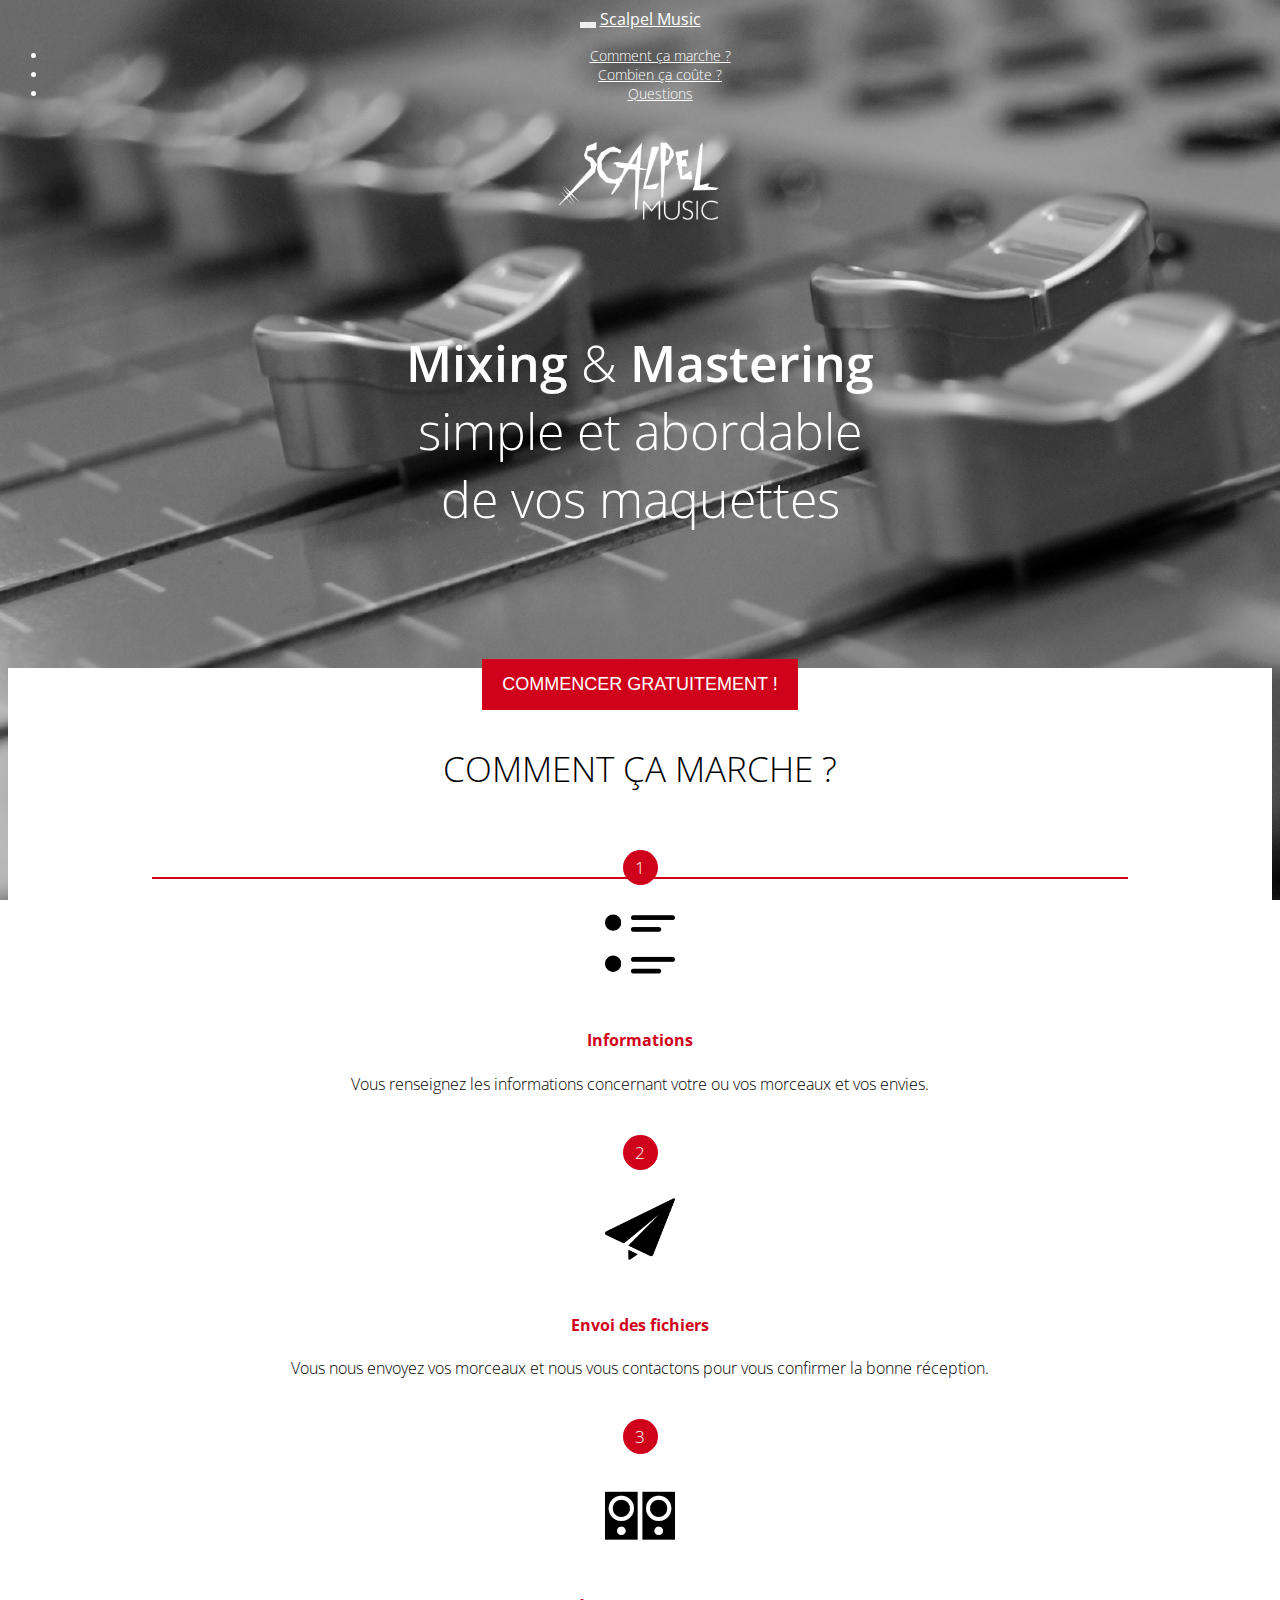
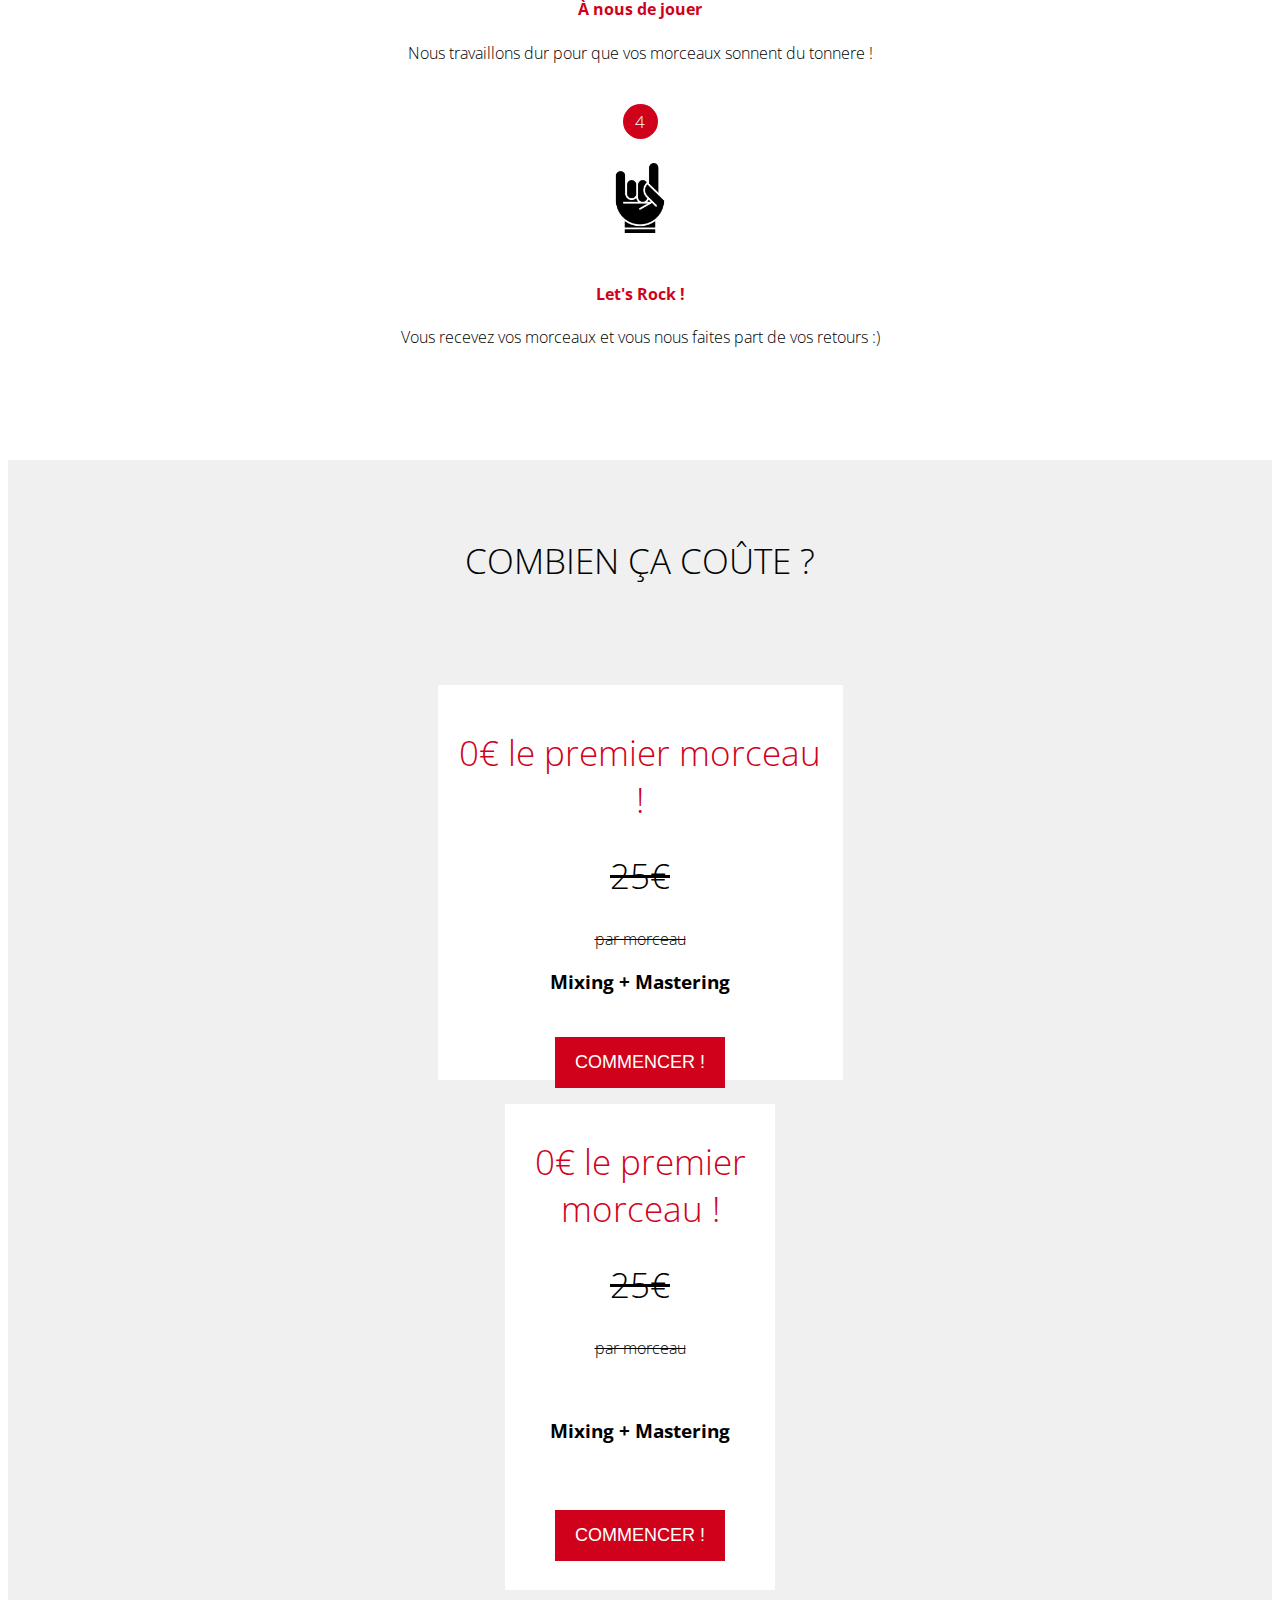
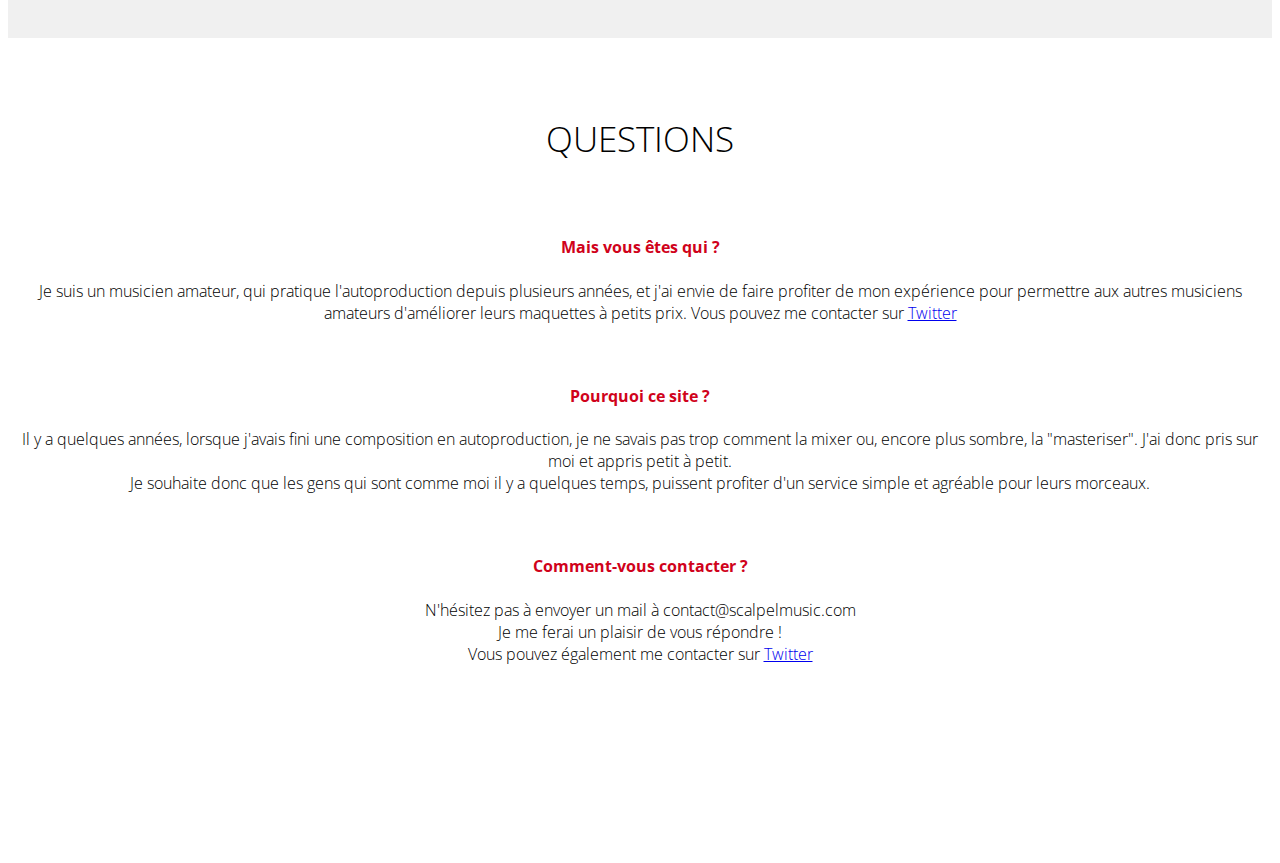
<file: index.html>
<!DOCTYPE html>
<html>
  <head>
    <meta charset="utf-8">
    <meta http-equiv="X-UA-Compatible" content="IE=edge">
    <meta name="viewport" content="width=device-width, initial-scale=1">
    <meta name="description" content="Scalpel Music | Mixing & Mastering simple et abordable de vos maquettes" />
    <!-- Facebook Pixel Code -->
    <script>
    !function(f,b,e,v,n,t,s){if(f.fbq)return;n=f.fbq=function(){n.callMethod?
    n.callMethod.apply(n,arguments):n.queue.push(arguments)};if(!f._fbq)f._fbq=n;
    n.push=n;n.loaded=!0;n.version='2.0';n.queue=[];t=b.createElement(e);t.async=!0;
    t.src=v;s=b.getElementsByTagName(e)[0];s.parentNode.insertBefore(t,s)}(window,
    document,'script','//connect.facebook.net/en_US/fbevents.js');

    fbq('init', '882021298559890');
    fbq('track', "PageView");</script>
    <noscript><img height="1" width="1" style="display:none"
    src="https://www.facebook.com/tr?id=882021298559890&ev=PageView&noscript=1"
    /></noscript>
    <!-- End Facebook Pixel Code -->
    

    <title>Scalpel Music</title>

    <link rel="icon" href="images/favicon.png" type="image/png">
    <link href='https://fonts.googleapis.com/css?family=Open+Sans:400,300,600' rel='stylesheet' type='text/css'>
    <link rel="stylesheet" href="https://maxcdn.bootstrapcdn.com/bootstrap/3.3.5/css/bootstrap.min.css" integrity="sha512-dTfge/zgoMYpP7QbHy4gWMEGsbsdZeCXz7irItjcC3sPUFtf0kuFbDz/ixG7ArTxmDjLXDmezHubeNikyKGVyQ==" crossorigin="anonymous">
    <link rel="stylesheet" href="https://maxcdn.bootstrapcdn.com/font-awesome/4.1.0/css/font-awesome.min.css">
    
    <link rel="stylesheet" href="stylesheet.css">

  </head>
  <body>

    <div class="container-fluid">
      
        

        <div id="header">
          <nav class="navbar navbar-inverse">
            <div class="container">
              <!-- Brand and toggle get grouped for better mobile display -->
              <div class="navbar-header">
                <button type="button" class="navbar-toggle collapsed" data-toggle="collapse" data-target="#bs-example-navbar-collapse-1" aria-expanded="false">
                  <span class="sr-only">Toggle navigation</span>
                  <span class="icon-bar"></span>
                  <span class="icon-bar"></span>
                  <span class="icon-bar"></span>
                </button>
                <a class="navbar-brand" href="index.html">Scalpel Music</a>
              </div>

              <!-- Collect the nav links, forms, and other content for toggling -->
              <div class="collapse navbar-collapse" id="bs-example-navbar-collapse-1">
                <ul class="nav navbar-nav">
                  <li><a href="#how">Comment ça marche ?</a></li>
                  <li><a href="#price">Combien ça coûte ?</a></li>
                  <li><a href="#question">Questions</a></li>
                </ul>
              </div><!-- /.navbar-collapse -->
            </div><!-- /.container-fluid -->
          </nav>
          <div class="col-xs-12">
            <a href="http://www.scalpelmusic.com"><img src="images/logo.png" alt="Logo Scalpel Music" width="170px" id="logo" class="hidden-xs"></a>
            <h1><strong>Mixing</strong> & <strong>Mastering</strong>
                <br>simple et abordable
                <br>de vos maquettes</h1>
                <div class="spacer"></div>
                <a href="form.html"><input type="submit" class="btn btn-default" value="COMMENCER GRATUITEMENT !"></a>
          </div>
        </div>



        <div id="how">
          <div class="col-xs-12 white-color">
            <div class="spacer"></div>
            <h2>COMMENT ÇA MARCHE ?</h2>
            <div class="spacer"></div>
            <div class="container">

                <div class="hrposition hidden-xs hidden-sm"><hr></div>

                <div class="col-xs-12 col-md-3 text-center">
                  <div class="minispacer"></div>
                  <div class="rounded-number">1</div>
                  <div class="minispacer"></div>
                  <img src="images/form.png" alt="Remplir le formulaire" width="70px">
                  <div class="minispacer"></div>
                  <h4>Informations</h4>
                  <p>Vous renseignez les informations concernant votre ou vos morceaux et vos envies.</p>
                </div>

                <div class="col-xs-12 col-md-3 text-center">
                  <div class="minispacer"></div>
                  <div class="rounded-number">2</div>
                  <div class="minispacer"></div>
                  <img src="images/send.png" alt="Remplir le formulaire" width="70px">
                  <div class="minispacer"></div>
                  <h4>Envoi des fichiers</h4>
                  <p>Vous nous envoyez vos morceaux et nous vous contactons pour vous confirmer la bonne réception.</p>
                </div>

                <div class="col-xs-12 col-md-3 text-center">
                  <div class="minispacer"></div>
                  <div class="rounded-number">3</div>
                  <div class="minispacer"></div>
                  <img src="images/speaker.png" alt="Remplir le formulaire" width="70px">
                  <div class="minispacer"></div>
                  <h4>À nous de jouer</h4>
                  <p>Nous travaillons dur pour que vos morceaux sonnent du tonnere !</p>
                </div>

                <div class="col-xs-12 col-md-3 text-center">
                  <div class="minispacer"></div>
                  <div class="rounded-number">4</div>
                  <div class="minispacer"></div>
                  <img src="images/rock.png" alt="Remplir le formulaire" width="70px">
                  <div class="minispacer"></div>
                  <h4>Let's Rock !</h4>
                  <p>Vous recevez vos morceaux et vous nous faites part de vos retours :)</p>
                </div>
            </div>
            <div class="clear"></div>
            <div class="megaspacer"></div>
          </div>  

      
        </div>


        <div>
          <div class="col-xs-12 grey-color" id="price">
            <div class="spacer"></div>
            <h2>COMBIEN ÇA COÛTE ?</h2>
            <div class="spacer"></div>
                <div class="hidden-xs hidden-sm col-md-12 text-center">
                  <div class="minispacer"></div>
                  <div class="pricesquare">
                      <h2 style="color: #D0021B;">0€ le premier morceau !</h2>
                      <h2 style="text-decoration: line-through;">25€</h2>
                      <p style="text-decoration: line-through;">par morceau</p>

                      <h3>Mixing + Mastering</h3>
                      <div class="minispacer"></div>
                      <a href="form.html"><input type="submit" class="btn btn-default" value="COMMENCER !"></a>
                  </div>
                </div>
                <div class="col-xs-12 hidden-md hidden-lg text-center">
                  <div class="minispacer"></div>
                  <div class="pricesquaremobile">
                      <h2 style="color: #D0021B;">0€ le premier morceau !</h2>
                      <h2 style="text-decoration: line-through;">25€</h2>
                      <p style="text-decoration: line-through;">par morceau</p>
                      <div class="minispacer"></div>
                      <h3>Mixing + Mastering</h3>
                      <div class="spacer"></div>
                      <a href="form.html"><input type="submit" class="btn btn-default" value="COMMENCER !"></a>
                      <div class="minispacer"></div>
                  </div>
                </div>
                <!-- <div class="col-xs-12 col-md-6 text-center">
                  <div class="minispacer"></div>
                  <div class="pricesquare">
                      <h2>20€</h2>
                      <p>par morceau</p>
                      <div class="minispacer"></div>
                      <h4>À PARTIR DE 5 MORCEAUX</h4>
                      <h3>Mixing + Mastering</h3>
                      <div class="spacer"></div>
                      <a href="#"><input type="submit" class="btn btn-default" value="CHOISIR !"></a>
                  </div>
                </div> -->
                <div class="clear"></div>
                <div class="spacer"></div>
        </div>

        <div>
          <div class="col-xs-12 text-center white-color" id="question">
            <div class="spacer"></div>
            <h2>QUESTIONS</h2>
            <div class="minispacer"></div>
            <h4>Mais vous êtes qui ?</h4>
            <p>Je suis un musicien amateur, qui pratique l'autoproduction depuis plusieurs années, et j'ai envie de faire profiter de mon expérience pour permettre aux autres musiciens amateurs d'améliorer leurs maquettes à petits prix. Vous pouvez me contacter sur <a href="http://www.twitter.com/edouardarchmbd">Twitter</a></p>
            <div class="minispacer"></div>
            <h4>Pourquoi ce site ?</h4>
            <p>Il y a quelques années, lorsque j'avais fini une composition en autoproduction, je ne savais pas trop comment la mixer ou, encore plus sombre, la "masteriser". J'ai donc pris sur moi et appris petit à petit. <br>Je souhaite donc que les gens qui sont comme moi il y a quelques temps, puissent profiter d'un service simple et agréable pour leurs morceaux.</p>
            <div class="minispacer"></div>
            <h4>Comment-vous contacter ?</h4>
            <p>N'hésitez pas à envoyer un mail à contact@scalpelmusic.com <br> Je me ferai un plaisir de vous répondre ! <br>Vous pouvez également me contacter sur <a href="http://www.twitter.com/edouardarchmbd">Twitter</a></p>
            <div class="clear"></div>
            <div class="spacer"></div>
          </div>
        </div>

        <div class="footer">
          <div class="col-xs-12 text-center">
            <div class="spacer"></div>
            <p>Scalpel Music | 2015</p>
            <div class="minispacer"></div>
          </div>
        </div>

    </div>



    <!-- Including Bootstrap JS (with its jQuery dependency) so that dynamic components work -->
    <script src="https://ajax.googleapis.com/ajax/libs/jquery/1.11.1/jquery.min.js"></script>
    <script src="https://maxcdn.bootstrapcdn.com/bootstrap/3.3.5/js/bootstrap.min.js" integrity="sha512-K1qjQ+NcF2TYO/eI3M6v8EiNYZfA95pQumfvcVrTHtwQVDG+aHRqLi/ETn2uB+1JqwYqVG3LIvdm9lj6imS/pQ==" crossorigin="anonymous"></script>
  </body>
</html>
</file>
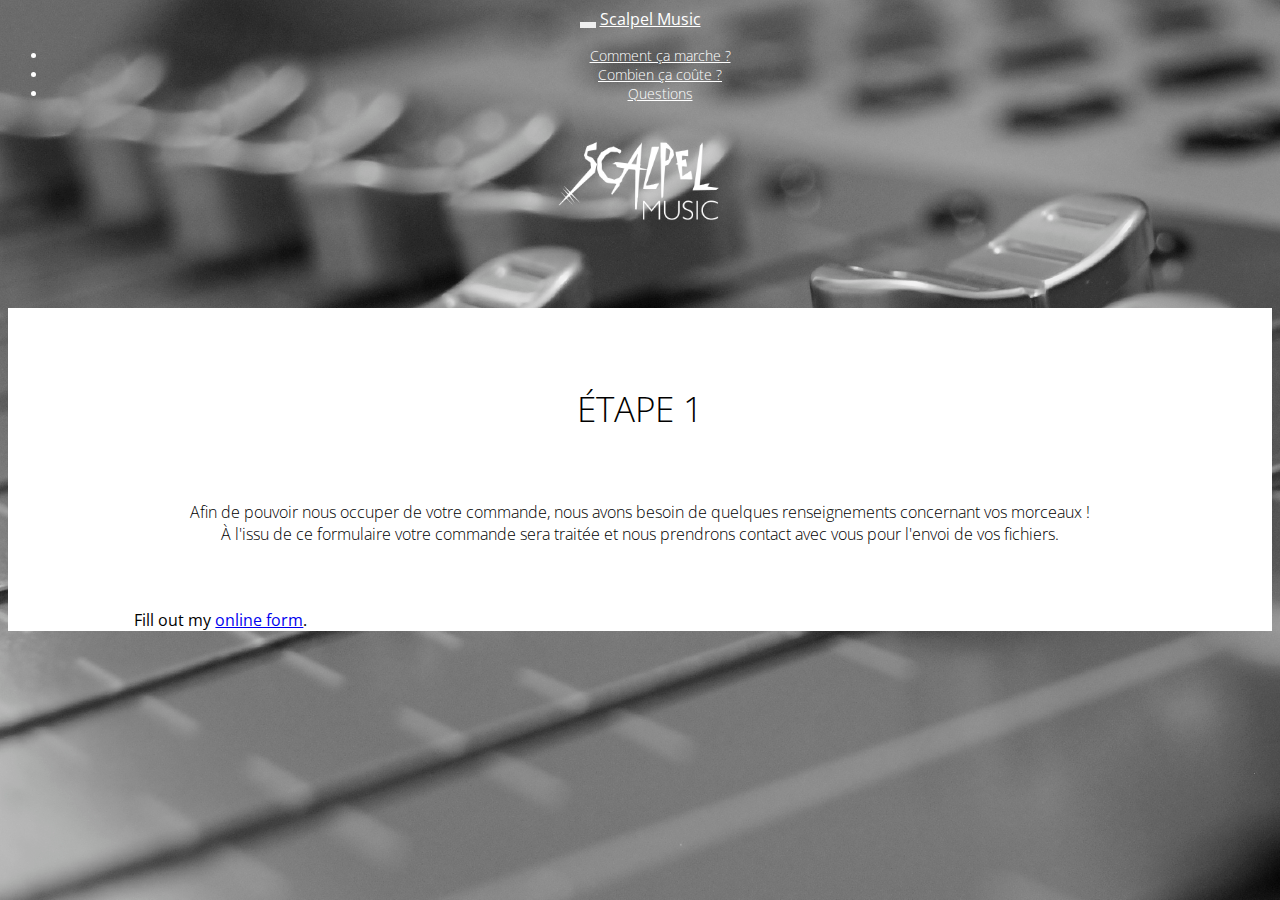
<file: form.html>
<!DOCTYPE html>
<html>
  <head>
    <meta charset="utf-8">
    <meta http-equiv="X-UA-Compatible" content="IE=edge">
    <meta name="description" content="Scalpel Music | Mixing & Mastering simple et abordable de vos maquettes" />
    <!-- Facebook Pixel Code -->
    <script>
    !function(f,b,e,v,n,t,s){if(f.fbq)return;n=f.fbq=function(){n.callMethod?
    n.callMethod.apply(n,arguments):n.queue.push(arguments)};if(!f._fbq)f._fbq=n;
    n.push=n;n.loaded=!0;n.version='2.0';n.queue=[];t=b.createElement(e);t.async=!0;
    t.src=v;s=b.getElementsByTagName(e)[0];s.parentNode.insertBefore(t,s)}(window,
    document,'script','//connect.facebook.net/en_US/fbevents.js');

    fbq('init', '882021298559890');
    fbq('track', "PageView");</script>
    <noscript><img height="1" width="1" style="display:none"
    src="https://www.facebook.com/tr?id=882021298559890&ev=PageView&noscript=1"
    /></noscript>
    <!-- End Facebook Pixel Code -->

    <title>Scalpel Msusic</title>
    
    <link rel="icon" href="images/favicon.png" type="image/png">
    <link href='https://fonts.googleapis.com/css?family=Open+Sans:400,300,600' rel='stylesheet' type='text/css'>
    <link rel="stylesheet" href="https://maxcdn.bootstrapcdn.com/bootstrap/3.3.5/css/bootstrap.min.css" integrity="sha512-dTfge/zgoMYpP7QbHy4gWMEGsbsdZeCXz7irItjcC3sPUFtf0kuFbDz/ixG7ArTxmDjLXDmezHubeNikyKGVyQ==" crossorigin="anonymous">
    <link rel="stylesheet" href="https://maxcdn.bootstrapcdn.com/font-awesome/4.1.0/css/font-awesome.min.css">
    <link rel="stylesheet" href="form.css">
    <link rel="stylesheet" href="stylesheet.css">

  </head>
  <body>

    <div class="container-fluid">
      
        

        <div id="headerform">
          <nav class="navbar navbar-inverse">
            <div class="container">
              <!-- Brand and toggle get grouped for better mobile display -->
              <div class="navbar-header">
                <button type="button" class="navbar-toggle collapsed" data-toggle="collapse" data-target="#bs-example-navbar-collapse-1" aria-expanded="false">
                  <span class="sr-only">Toggle navigation</span>
                  <span class="icon-bar"></span>
                  <span class="icon-bar"></span>
                  <span class="icon-bar"></span>
                </button>
                <a class="navbar-brand" href="index.html">Scalpel Music</a>
              </div>

              <!-- Collect the nav links, forms, and other content for toggling -->
              <div class="collapse navbar-collapse" id="bs-example-navbar-collapse-1">
                <ul class="nav navbar-nav">
                  <li><a href="index.html#how">Comment ça marche ?</a></li>
                  <li><a href="index.html#price">Combien ça coûte ?</a></li>
                  <li><a href="index.html#question">Questions</a></li>
                </ul>
              </div><!-- /.navbar-collapse -->
            </div><!-- /.container-fluid -->
          </nav>
          <div class="col-xs-12">
            <a href="http://www.scalpelmusic.com"><img src="images/logo.png" alt="Logo Scalpel Music" width="170px" id="logo" class="hidden-xs"></a>
            <h1>INFORMATIONS</h1>
          </div>
        </div>



        <div id="paymentform">
          <div class="col-xs-12 white-color">
            <div class="spacer"></div>
            <h2>ÉTAPE 1</h2>
            <div class="minispacer"></div>
            <p class="text-center">Afin de pouvoir nous occuper de votre commande, nous avons besoin de quelques renseignements concernant vos morceaux ! <br>À l'issu de ce formulaire votre commande sera traitée et nous prendrons contact avec vous pour l'envoi de vos fichiers.</p>
            <div class="spacer"></div>

            <div id="wufoo-m1xul6t610rzygi" class="wufooform">
            Fill out my <a href="https://edouarda.wufoo.com/forms/m1xul6t610rzygi">online form</a>.
            </div>
            <script type="text/javascript">var m1xul6t610rzygi;(function(d, t) {
            var s = d.createElement(t), options = {
            'userName':'edouarda',
            'formHash':'m1xul6t610rzygi',
            'autoResize':true,
            'height':'671',
            'async':true,
            'host':'wufoo.com',
            'header':'show',
            'ssl':true};
            s.src = ('https:' == d.location.protocol ? 'https://' : 'http://') + 'www.wufoo.com/scripts/embed/form.js';
            s.onload = s.onreadystatechange = function() {
            var rs = this.readyState; if (rs) if (rs != 'complete') if (rs != 'loaded') return;
            try { m1xul6t610rzygi = new WufooForm();m1xul6t610rzygi.initialize(options);m1xul6t610rzygi.display(); } catch (e) {}};
            var scr = d.getElementsByTagName(t)[0], par = scr.parentNode; par.insertBefore(s, scr);
            })(document, 'script');</script>


    </div>



    <!-- Including Bootstrap JS (with its jQuery dependency) so that dynamic components work -->
    <script src="https://ajax.googleapis.com/ajax/libs/jquery/1.11.1/jquery.min.js"></script>
    <script src="https://maxcdn.bootstrapcdn.com/bootstrap/3.3.5/js/bootstrap.min.js" integrity="sha512-K1qjQ+NcF2TYO/eI3M6v8EiNYZfA95pQumfvcVrTHtwQVDG+aHRqLi/ETn2uB+1JqwYqVG3LIvdm9lj6imS/pQ==" crossorigin="anonymous"></script>
  </body>
</html>
</file>
<file: stylesheet.css>
body {
  	font-family: 'Open Sans', sans-serif;
  	background: url(images/background.jpg);
	background-attachment:fixed;
}

.container-fluid {
	padding-right: 0px;
	padding-left: 0px;
}

strong {
	font-weight: 600;
}

p {
	font-weight: 300;
}

hr {
	border: 1px solid #D0021B;
	width: 77%;
}

h2 {
	font-weight: 300;
	font-size: 35px;
	text-align: center;
}

h4 {
	color: #D0021B;
}

.hrposition {
	margin-bottom: -61px;
}

.text-center {
	text-align: center;
}

.minispacer {
	height: 1.5em;
}

.spacer {
	height: 3em;
}

.megaspacer {
	height: 6em;
}

.clear {
  	clear: both;
 }

.btn {
  border : 0px solid transparent;
  font-size: 18px;
  font-weight: 300;
}

input {
	font-weight: 300;
}

textarea {
	font-weight: 300;
}

.btn-default {
  padding-bottom: 0px;
  text-align: center;
  background-color: #D0021B;
  padding: 15px 20px;
  border-radius: 0px;
  color: white;
  transition: background-color 0.3s ease;
}

.btn-default:hover {
  color: white;
  background-color: #F21732;
}

.navbar {
    position: relative;
    min-height: 50px;
    margin-bottom: 0px;
    border: 0px solid transparent;
    border-radius: 0px;
}

.navbar-inverse {
    background-color: transparent;
    border-color: transparent;
}

.navbar-inverse .navbar-toggle {
    border-color: transparent;
}

.navbar-inverse .navbar-brand {
    color: white;
}

.navbar-inverse .navbar-collapse, .navbar-inverse .navbar-form {
	border-color: transparent;
}

.navbar-inverse .navbar-nav>li>a {
    color: white;
}

#logo {
	padding-top: 10px;
}

#header {
	height: 660px;
	background-size: cover;
	text-align: center;
	color: white;
}

#header li {
	font-size: 14px;
	font-weight: 300;
}


#header h1 {
	font-weight: 300;
	font-size: 50px;
	padding-top: 55px;
	padding-bottom: 45px;
	/* background-color: rgba(0,0,0,0.5); */
}

#headerform {
	height: 300px;
	background-size: cover;
	text-align: center;
	color: white;
}

#headerform li {
	font-size: 14px;
	font-weight: 300;
}


#headerform h1 {
	font-weight: 300;
	font-size: 50px;
	padding-top: 30px;
	padding-bottom: 45px;
}

.rounded-number {
	background: #D0021B;
	border-radius: 50%;
	width: 35px;
	height : 35px;
	color: white;
	text-align: center;
	font-size: 17px;
	font-weight: 300;
	line-height: 35px;
	margin-left: auto;
	margin-right: auto;
}

.grey-color {
	background-color: #F0F0F0;
}


.white-color {
	background-color: white;
}

.pricesquare {
    width: 365px;
    background: white;
    height: 365px;
    padding: 15px 20px;
    text-align: center;
    margin-left: auto;
	margin-right: auto;
}

.pricesquaremobile {
    width: 260px;
    background: white;
    padding: 5px 5px;
    text-align: center;
    margin-left: auto;
	margin-right: auto;
}

.footer {
	color: white;
}

#how {
	background-color: white;
}

.wufooform {
	padding-left: 10%;
	padding-right: 10%;
}
</file>
<file: form.css>
/* -------------------------------- 

Primary style

-------------------------------- */
*, *::after, *::before {
  -webkit-box-sizing: border-box;
  -moz-box-sizing: border-box;
  box-sizing: border-box;
}
/* -------------------------------- 

Form

-------------------------------- */
.cd-form {
  width: 90%;
  max-width: 600px;
  margin: 4em auto;
}
.cd-form::after {
  clear: both;
  content: "";
  display: table;
}
.cd-form fieldset {
  margin: 24px 0;
}
.cd-form legend {
  padding-bottom: 10px;
  margin-bottom: 20px;
  font-size: 2rem;
  border-bottom: 1px solid #ecf0f1;
}
.cd-form div {
  /* form element wrapper */
  position: relative;
  margin: 20px 0;
}
.cd-form h4, .cd-form .cd-label {
  font-size: 1.3rem;
  color: #94aab0;
  margin-bottom: 10px;
}
.cd-form .cd-label {
  display: block;
}
.cd-form input, .cd-form textarea, .cd-form select, .cd-form label {
  font-family: "Open Sans", sans-serif;
  font-size: 1.6rem;
}
.cd-form input[type="text"],
.cd-form input[type="email"],
.cd-form textarea,
.cd-form select,
.cd-form legend {
  display: block;
  width: 100%;
  -webkit-appearance: none;
  -moz-appearance: none;
  -ms-appearance: none;
  -o-appearance: none;
  appearance: none;
}
.cd-form input[type="text"],
.cd-form input[type="email"],
.cd-form textarea,
.cd-form select {
  /* general style for input elements */
  padding: 12px;
  border: 1px solid #cfd9db;
  background-color: #ffffff;

  box-shadow: inset 0 1px 1px rgba(0, 0, 0, 0.08);
}
.cd-form input[type="text"]:focus,
.cd-form input[type="email"]:focus,
.cd-form textarea:focus,
.cd-form select:focus {
  outline: none;
  border-color: #D0021B;
}
.cd-form .cd-select {
  /* select element wapper */
  position: relative;
}
.cd-form .cd-select::after {
  /* arrow icon for select element */
  content: '';
  position: absolute;
  z-index: 1;
  right: 16px;
  top: 50%;
  margin-top: -8px;
  display: block;
  width: 16px;
  height: 16px;
  background: url("../img/cd-icon-arrow.svg") no-repeat center center;
  pointer-events: none;
}
.cd-form select {
  box-shadow: 0 1px 3px rgba(0, 0, 0, 0.08);
  cursor: pointer;
}
.cd-form select::-ms-expand {
  display: none;
}
.cd-form .cd-form-list {
  margin-top: 16px;
}
.cd-form .cd-form-list::after {
  clear: both;
  content: "";
  display: table;
}
.cd-form .cd-form-list li {
  /* wrapper for radio and checkbox input types */
  display: inline-block;
  position: relative;
  -webkit-user-select: none;
  -moz-user-select: none;
  -ms-user-select: none;
  user-select: none;
  margin: 0 26px 16px 0;
  float: left;
}
.cd-form input[type=radio],
.cd-form input[type=checkbox] {
  /* hide original check and radio buttons */
  position: absolute;
  left: 0;
  top: 50%;
  -webkit-transform: translateY(-50%);
  -moz-transform: translateY(-50%);
  -ms-transform: translateY(-50%);
  -o-transform: translateY(-50%);
  transform: translateY(-50%);
  margin: 0;
  padding: 0;
  opacity: 0;
  z-index: 2;
}
.cd-form input[type="radio"] + label,
.cd-form input[type="checkbox"] + label {
  padding-left: 24px;
}
.cd-form input[type="radio"] + label::before,
.cd-form input[type="radio"] + label::after,
.cd-form input[type="checkbox"] + label::before,
.cd-form input[type="checkbox"] + label::after {
  /* custom radio and check boxes */
  content: '';
  display: block;
  position: absolute;
  left: 0;
  top: 50%;
  margin-top: -8px;
  width: 16px;
  height: 16px;
}
.cd-form input[type="radio"] + label::before,
.cd-form input[type="checkbox"] + label::before {
  border: 1px solid #D0021B;
  background: #ffffff;
  box-shadow: inset 0 1px 1px rgba(0, 0, 0, 0.08);
}
.cd-form input[type="radio"] + label::before,
.cd-form input[type="radio"] + label::after {
  border-radius: 0px;
}
.cd-form input[type="checkbox"] + label::before,
.cd-form input[type="checkbox"] + label::after {

}
.cd-form input[type="radio"] + label::after,
.cd-form input[type="checkbox"] + label::after {
  background-color: #D0021B;
  background-position: center center;
  background-repeat: no-repeat;
  box-shadow: 0 0 5px rgba(44, 151, 222, 0.4);
  display: none;
}
.cd-form input[type="radio"] + label::after {
  /* custom image for radio button */
  background-image: url("../img/cd-icon-radio.svg");
}
.cd-form input[type="checkbox"] + label::after {
  /* custom image for checkbox */
  background-image: url("../img/cd-icon-check.svg");
}
.cd-form input[type="radio"]:focus + label::before,
.cd-form input[type="checkbox"]:focus + label::before {
  /* add focus effect for radio and check buttons */
  box-shadow: 0 0 5px rgba(44, 151, 222, 0.6);
}
.cd-form input[type="radio"]:checked + label::after,
.cd-form input[type="checkbox"]:checked + label::after {
  display: block;
}
.cd-form input[type="radio"]:checked + label::before,
.cd-form input[type="radio"]:checked + label::after,
.cd-form input[type="checkbox"]:checked + label::before,
.cd-form input[type="checkbox"]:checked + label::after {
  -webkit-animation: cd-bounce 0.3s;
  -moz-animation: cd-bounce 0.3s;
  animation: cd-bounce 0.3s;
}
.cd-form textarea {
  min-height: 200px;
  resize: vertical;
  overflow: auto;
}
.cd-form input[type="submit"] {
  /* button style */
  border: none;
  background: #D0021B;

  padding: 16px 20px;
  color: #ffffff;
  font-size: 18px;
  font-weight: 400;
  float: right;
  cursor: pointer;
  -webkit-font-smoothing: antialiased;
  -moz-osx-font-smoothing: grayscale;
  -webkit-appearance: none;
  -moz-appearance: none;
  -ms-appearance: none;
  -o-appearance: none;
  appearance: none;
  transition: background-color 0.3s ease;
}
.cd-form input[type="submit"]:hover {
background-color: black;
}

.cd-form input[type="submit"]:focus {
  outline: none;
  background: #2b3e51;
}
.cd-form input[type="submit"]:active {
  -webkit-transform: scale(0.9);
  -moz-transform: scale(0.9);
  -ms-transform: scale(0.9);
  -o-transform: scale(0.9);
  transform: scale(0.9);
}
.cd-form [required] {
  background: url("../img/cd-required.svg") no-repeat top right;
}
.cd-form .error-message p {
  background: #e94b35;
  color: #ffffff;
  font-size: 1.4rem;
  text-align: center;
  -webkit-font-smoothing: antialiased;
  -moz-osx-font-smoothing: grayscale;
  border-radius: 0px;
  padding: 16px;
}
.cd-form .error {
  border-color: #e94b35 !important;
}
@media only screen and (min-width: 600px) {
  .cd-form div {
    /* form element wrapper */
    margin: 32px 0;
  }
  .cd-form legend + div {
    /* reduce margin-top for first form element after the legend */
    margin-top: 20px;
  }
  .cd-form h4, .cd-form .cd-label {
    font-size: 1.4rem;
    margin-bottom: 10px;
  }
  .cd-form input[type="text"],
  .cd-form input[type="email"],
  .cd-form textarea,
  .cd-form select {
    padding: 16px;
  }
}

@-webkit-keyframes cd-bounce {
  0%, 100% {
    -webkit-transform: scale(1);
  }
  50% {
    -webkit-transform: scale(0.8);
  }
}
@-moz-keyframes cd-bounce {
  0%, 100% {
    -moz-transform: scale(1);
  }
  50% {
    -moz-transform: scale(0.8);
  }
}
@keyframes cd-bounce {
  0%, 100% {
    -webkit-transform: scale(1);
    -moz-transform: scale(1);
    -ms-transform: scale(1);
    -o-transform: scale(1);
    transform: scale(1);
  }
  50% {
    -webkit-transform: scale(0.8);
    -moz-transform: scale(0.8);
    -ms-transform: scale(0.8);
    -o-transform: scale(0.8);
    transform: scale(0.8);
  }
}
/* -------------------------------- 

Custom icons

-------------------------------- */
.cd-form .icon input, .cd-form .icon select, .cd-form .icon textarea {
  padding-left: 54px !important;
}
.cd-form .user {
  background: url("images/cd-icon-user.svg") no-repeat 16px center;
}
.cd-form [required].user {
  background: url("images/cd-icon-user.svg") no-repeat 16px center, url("images/cd-required.svg") no-repeat top right;
}
.cd-form .company {
  background: url("images/cd-icon-company.svg") no-repeat 16px center;
}
.cd-form [required].company {
  background: url("images/cd-icon-company.svg") no-repeat 16px center, url("images/cd-required.svg") no-repeat top right;
}
.cd-form .email {
  background: url("images/cd-icon-email.svg") no-repeat 16px center;
}
.cd-form [required].email {
  background: url("images/cd-icon-email.svg") no-repeat 16px center, url("images/cd-required.svg") no-repeat top right;
}
.cd-form .budget {
  background: url("images/cd-icon-budget.svg") no-repeat 16px center;
}
.cd-form .message {
  background: url("images/cd-icon-message.svg") no-repeat 16px 16px;
}
.cd-form [required].message {
  background: url("images/cd-icon-message.svg") no-repeat 16px 16px, url("images/cd-required.svg") no-repeat top right;
}

/* -------------------------------- 

FLoating labels 

-------------------------------- */
.js .floating-labels div {
  margin: 28px 0;
}
.js .floating-labels .cd-label {
  position: absolute;
  top: 16px;
  left: 16px;
  font-size: 1.6rem;
  cursor: text;
  -webkit-transition: top 0.2s, left 0.2s, font-size 0.2s;
  -moz-transition: top 0.2s, left 0.2s, font-size 0.2s;
  transition: top 0.2s, left 0.2s, font-size 0.2s;
}
.js .floating-labels .icon .cd-label {
  left: 56px;
}
.js .floating-labels .cd-label.float {
  /* move label out the input field */
  font-size: 1.2rem;
  top: -16px;
  left: 0 !important;
}
@media only screen and (min-width: 600px) {
  .js .floating-labels legend + div {
    /* reduce margin-top for first form element after the legend */
    margin-top: 16px;
  }
  .js .floating-labels .cd-label {
    top: 20px;
  }
}
</file>
